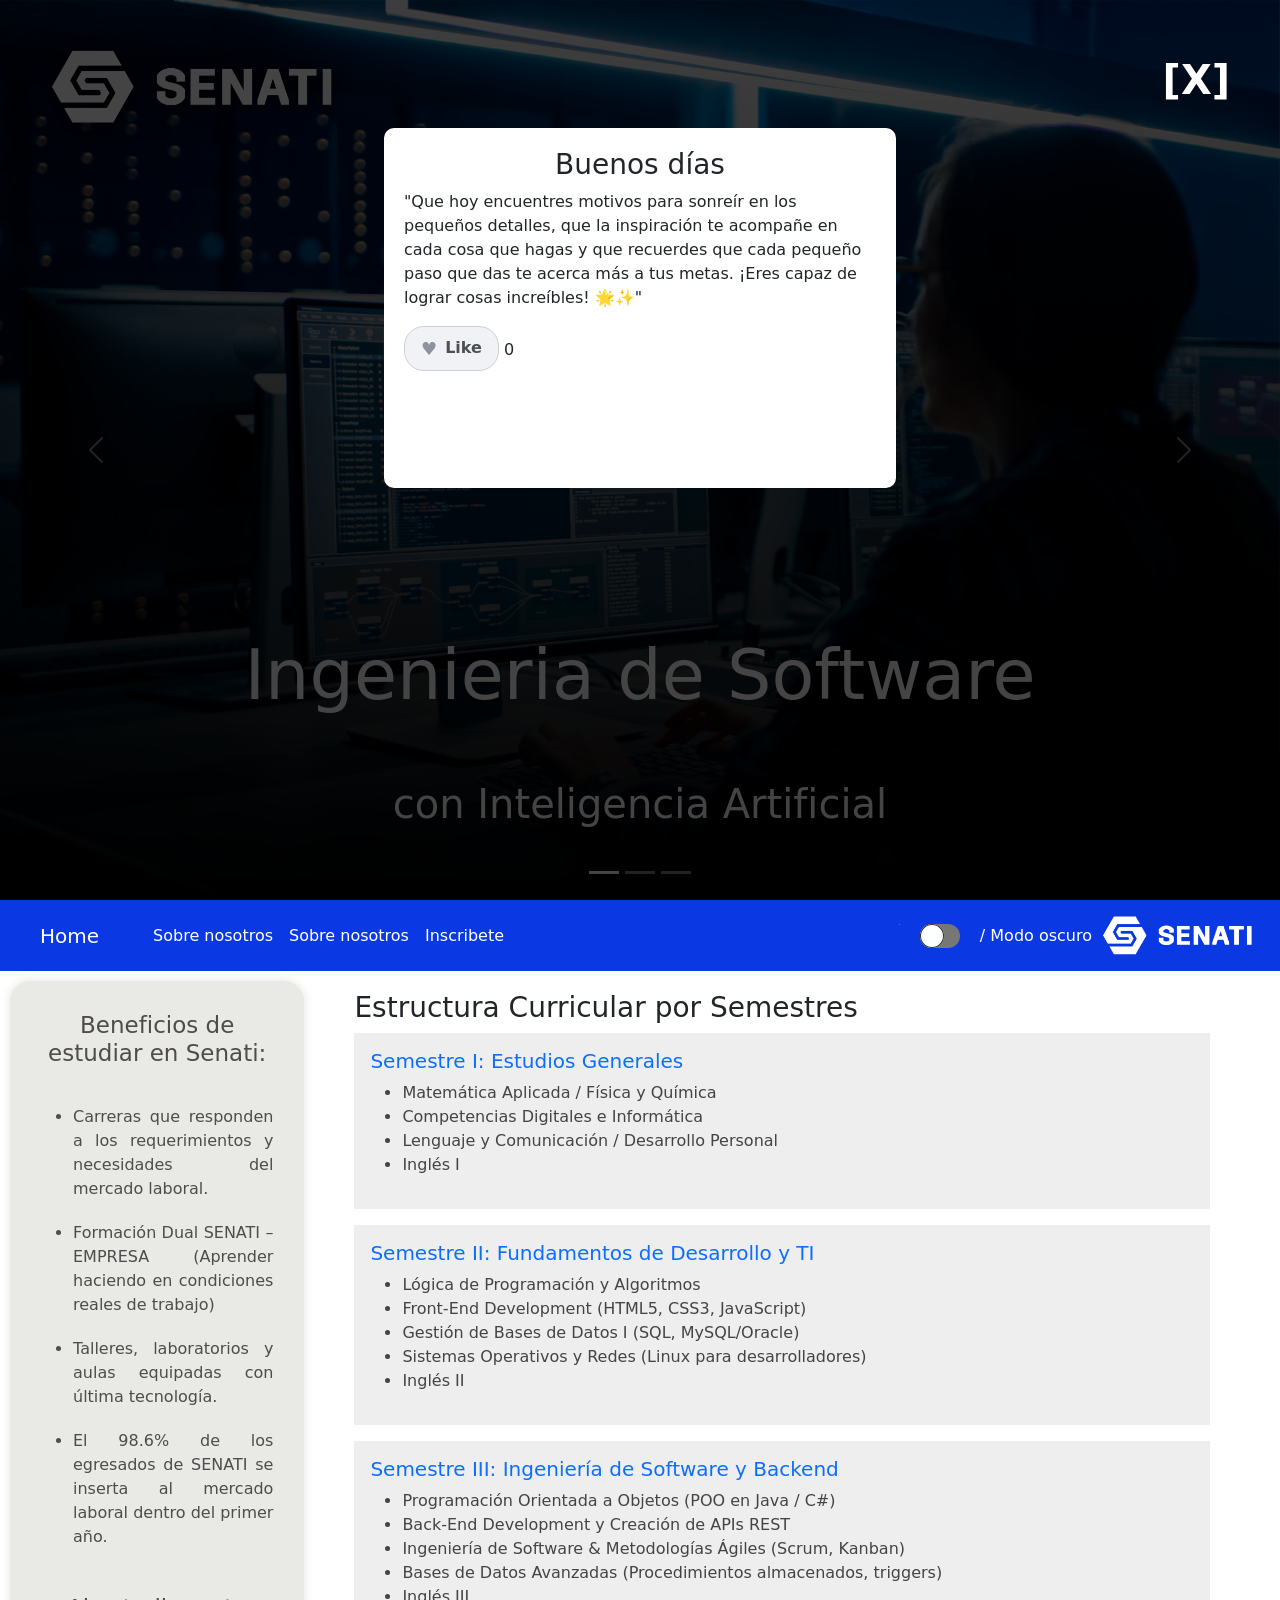
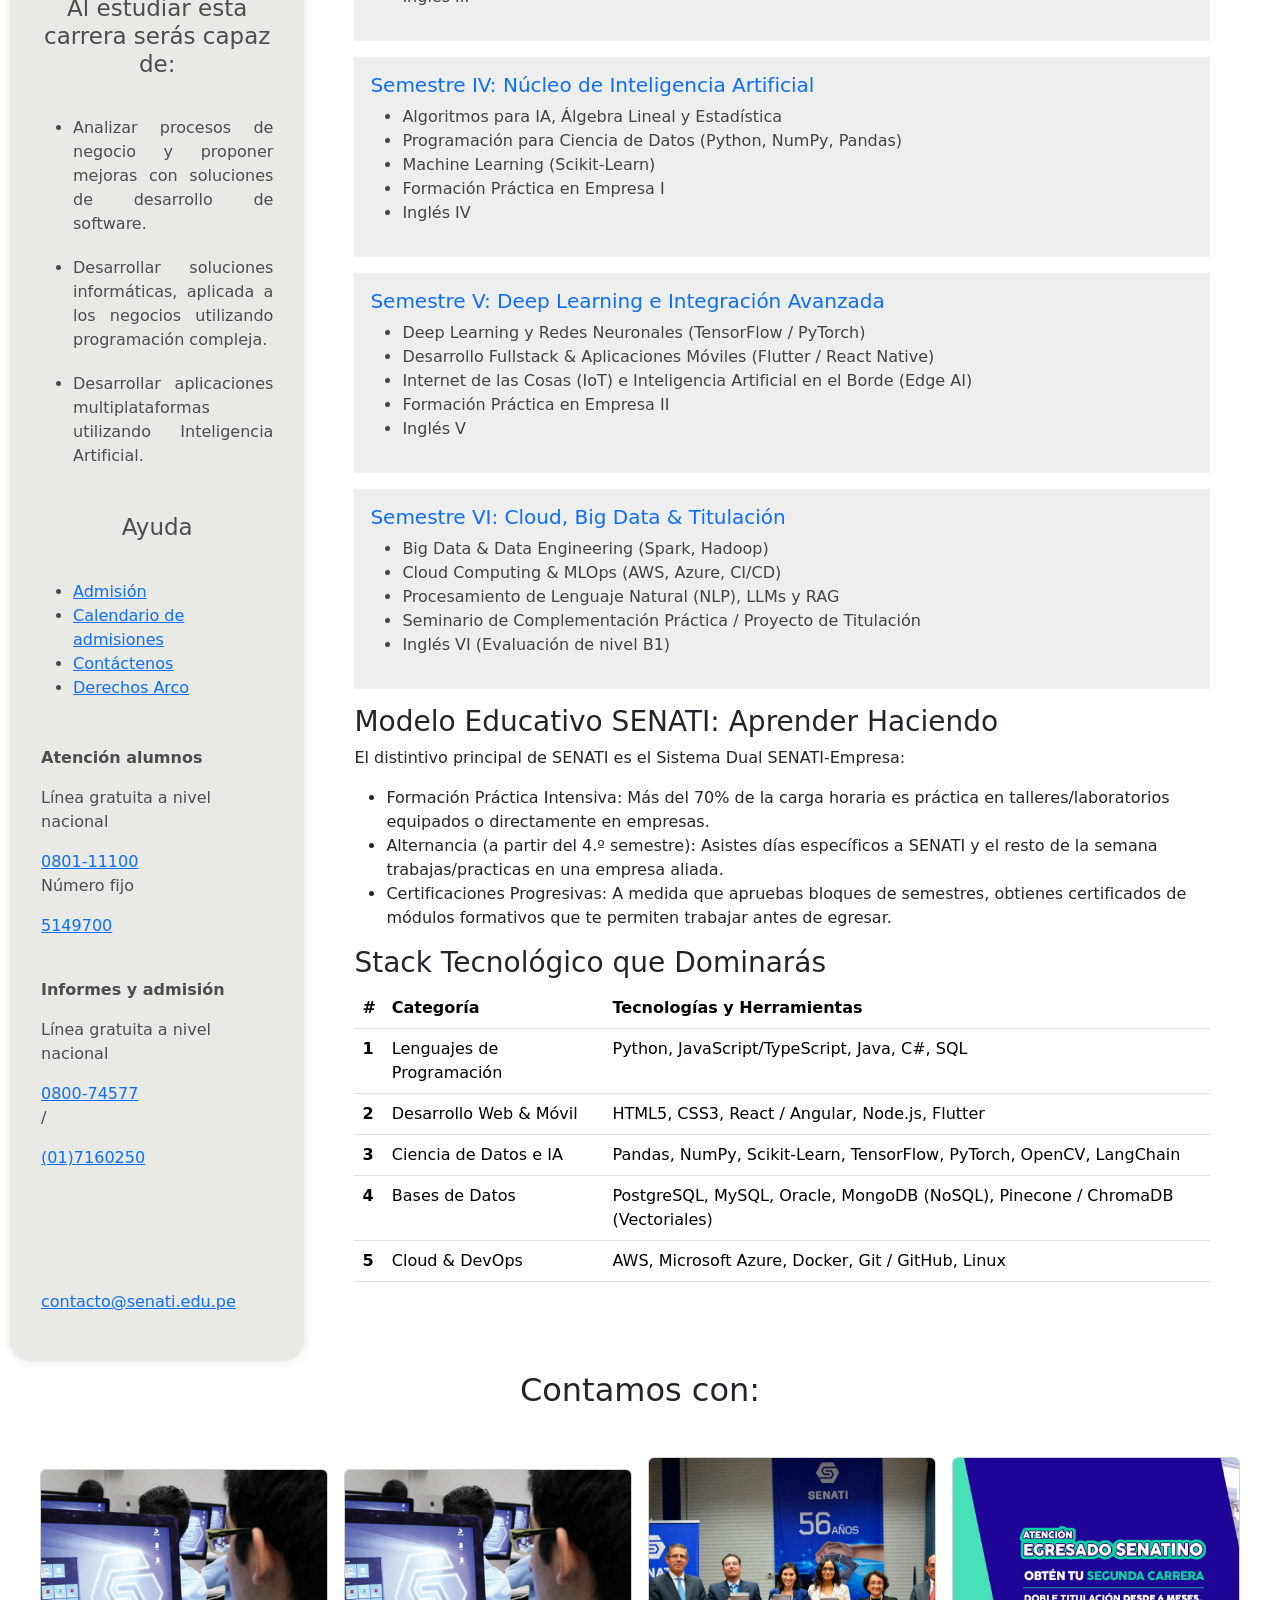
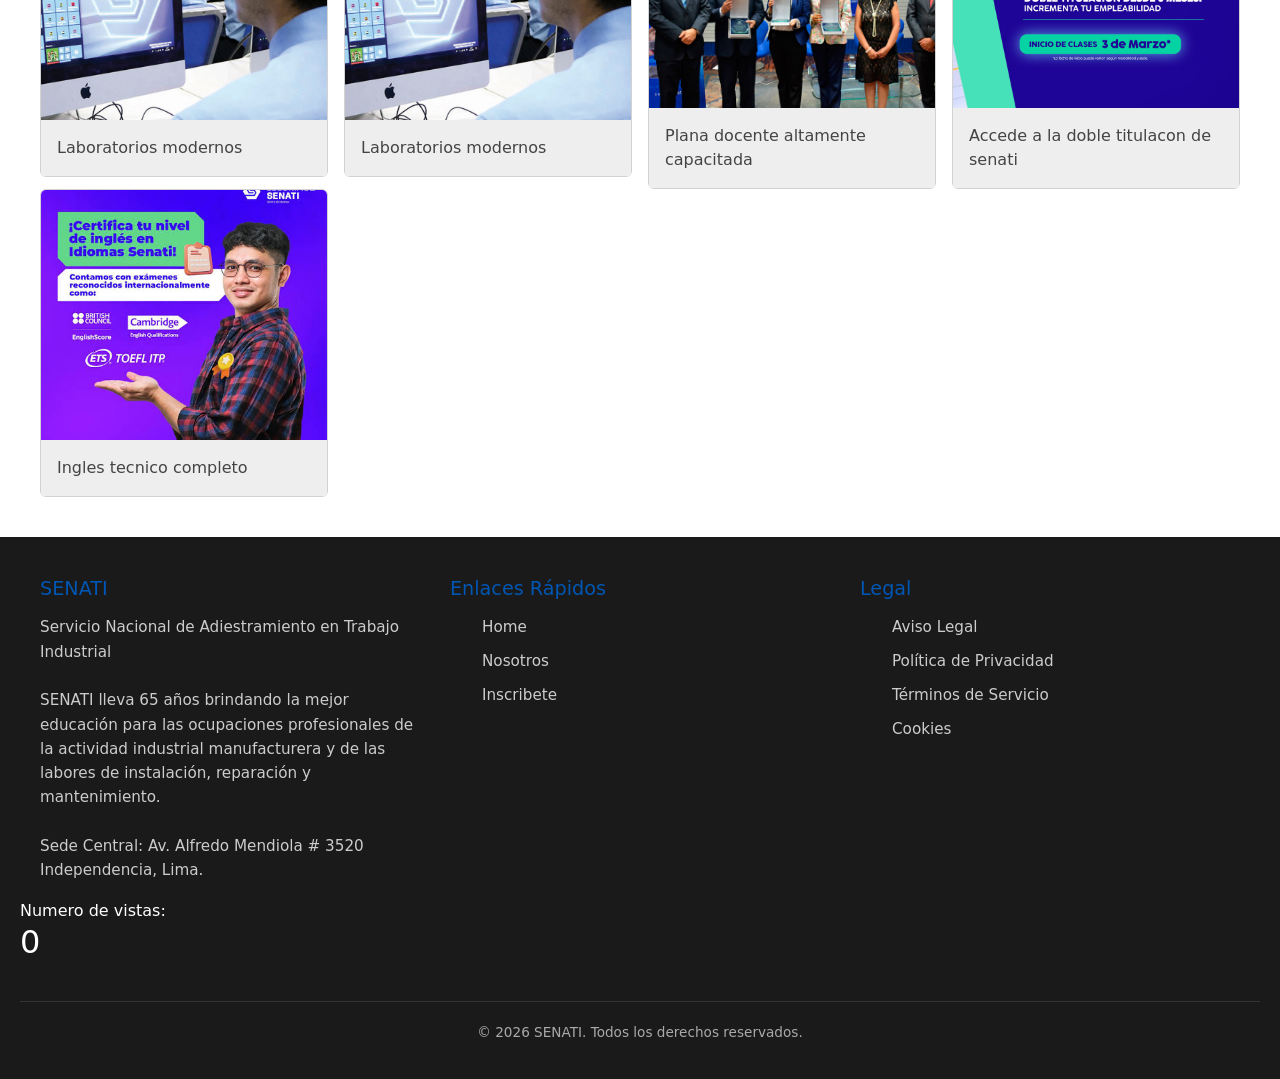
<file: index.html>
<!DOCTYPE html>
<html lang="es">

<head>
    <meta charset="UTF-8">
    <meta name="viewport" content="width=device-width, initial-scale=1.0">

    <link rel="stylesheet" href="css/style.css">

    <!-- LINK DE bootstrap -->
    <link href="https://cdn.jsdelivr.net/npm/bootstrap@5.3.8/dist/css/bootstrap.min.css" rel="stylesheet"
        integrity="sha384-sRIl4kxILFvY47J16cr9ZwB07vP4J8+LH7qKQnuqkuIAvNWLzeN8tE5YBujZqJLB" crossorigin="anonymous">
    <link rel="shortcut icon" href="img/icon.ico" type="image/vnd.microsoft.icon">
    <link rel="preconnect" href="https://fonts.googleapis.com">
    <link rel="preconnect" href="https://fonts.gstatic.com" crossorigin>
    <link href="https://fonts.googleapis.com/css2?family=Roboto+Slab:wght@100..900&display=swap" rel="stylesheet">
    <title>Senati - ing Software</title>
</head>

<body>
    <div class="myDialogDiv">
        <div class="bonito">
            <button id="botonChipi">[X]</button>
            <h3 id="titular"></h3>
            <p>"Que hoy encuentres motivos para sonreír en los pequeños detalles, que la inspiración te acompañe en cada
                cosa que hagas y que recuerdes que cada pequeño paso que das te acerca más a tus metas. ¡Eres capaz de
                lograr cosas increíbles! 🌟✨"</p>
            <button class="btn-like">
                <span class="corazon">♥</span>
                <span class="texto">Like</span>
            </button>
                <span id="contador_dialog_like">0</span>

        </div>
    </div>
    <header class="header" id="head11">
        <div id="carouselExampleCaptions" class="carousel slide">
            <div class="carousel-indicators">
                <button type="button" data-bs-target="#carouselExampleCaptions" data-bs-slide-to="0" class="active"
                    aria-current="true" aria-label="Slide 1"></button>
                <button type="button" data-bs-target="#carouselExampleCaptions" data-bs-slide-to="1"
                    aria-label="Slide 2"></button>
                <button type="button" data-bs-target="#carouselExampleCaptions" data-bs-slide-to="2"
                    aria-label="Slide 3"></button>
            </div>
            <div class="carousel-inner">
                <picture>
                    <source class="logo-header" srcset="/img/LOGO_cel.png" media="(max-width:750px)"
                        style="width: 18%; position: absolute; left: 0; top: 0; z-index: 10;">
                    <img class="logo-header" src="/img/SENATI_logo_blanco.png" alt="logo senati"
                        style="width: 22%; position: absolute; left: 0; top: 0; z-index: 10;">
                </picture>
                <div class="carousel-item active">
                    <img src="/img/chica_pc_1800x1190.png" class="d-block w-100 img-csrousel-header" alt="chica pc">
                    <div class="carousel-caption">
                        <h5>Ingenieria de Software</h5>
                        <br>
                        <p>con Inteligencia Artificial</p>
                    </div>
                </div>
                <div class="carousel-item">
                    <img src="/img/chicos_pc1800x1190.jpg" class="d-block w-100 img-csrousel-header" alt="chicos pc">
                    <div class="carousel-caption">
                        <h5>Termina tu carrera en 3 años.</h5>
                        <br>
                        <p>6 semestres(3 años) - Profesional Técnico</p>
                    </div>
                </div>
                <div class="carousel-item">
                    <img src="/img/tony_senati_1800x1190.jpg" class="d-block w-100 img-csrousel-header" alt="tony pc">
                    <div class="carousel-caption">
                        <h5>Aprendizaje dual</h5>
                        <br>
                        <p>Posibilidad de aprender en una empresa y el instituto.</p>
                    </div>
                </div>
            </div>
            <button class="carousel-control-prev" type="button" data-bs-target="#carouselExampleCaptions"
                data-bs-slide="prev">
                <span class="carousel-control-prev-icon" aria-hidden="true"></span>
                <span class="visually-hidden">Previous</span>
            </button>
            <button class="carousel-control-next" type="button" data-bs-target="#carouselExampleCaptions"
                data-bs-slide="next">
                <span class="carousel-control-next-icon" aria-hidden="true"></span>
                <span class="visually-hidden">Next</span>
            </button>
        </div>
    </header>
    <nav class="navbar navbar-expand-lg">
        <div class="container-fluid">

            <a class="navbar-brand" href="#head11">Home</a>
            <button class="navbar-toggler" type="button" data-bs-toggle="collapse" data-bs-target="#navbarText"
                aria-controls="navbarText" aria-expanded="false" aria-label="Toggle navigation"
                style="border-color:  white;">
                <svg xmlns="http://w3.org" width="25" height="25" viewBox="0 0 16 16"
                    style="display: block !important; fill: #ffffff !important; background-color: transparent !important;">
                    <path fill-rule="evenodd"
                        d="M2.5 12a.5.5 0 0 1 .5-.5h10a.5.5 0 0 1 0 1H3a.5.5 0 0 1-.5-.5m0-4a.5.5 0 0 1 .5-.5h10a.5.5 0 0 1 0 1H3a.5.5 0 0 1-.5-.5m0-4a.5.5 0 0 1 .5-.5h10a.5.5 0 0 1 0 1H3a.5.5 0 0 1-.5-.5" />
                </svg>
            </button>
            <div class="collapse navbar-collapse" id="navbarText">
                <ul class="navbar-nav me-auto mb-2 mb-lg-0">
                    <li class="nav-item">
                        <a class="nav-link" href="#m11">Sobre nosotros</a>
                    </li>
                    <li class="nav-item">
                        <a class="nav-link" href="#m11">Sobre nosotros</a>
                    </li>
                    <li class="nav-item">
                        <a class="nav-link" href="./form.html">Inscribete</a>
                    </li>
                </ul>

                <div class="switch-button" style="display: flex;flex-direction: row;padding: 10px;gap: 20px;">
                    <input type="checkbox" name="switch-button" id="switch-label" aria-label="Interruptor"
                        class="switch-button__checkbox" style="position: relative;z-index: 1;">
                    <label for="switch-label" class="switch-button__label"></label>
                    <span style="color: #fff; text-align: center;">/ Modo oscuro</span>
                </div>
                <span class="navbar-text d-none d-md-block">

                    <a class="navbar-brand logo-head" href="#head11">
                        <img src="/img/SENATI_logo_blanco.png" alt="Bootstrap" width="150">
                    </a>
                </span>
            </div>
        </div>
    </nav>
    <main class="main">
        <aside class="aside">
            <h3 class="titulo-aside">Beneficios de estudiar en Senati:</h3>
            <ul class="list-aside">
                <li class="item-aside">Carreras que responden a los requerimientos y necesidades del mercado laboral.
                </li>
                <li class="item-aside">Formación Dual SENATI – EMPRESA (Aprender haciendo en condiciones reales de
                    trabajo)</li>
                <li class="item-aside">Talleres, laboratorios y aulas equipadas con última tecnología.</li>
                <li class="item-aside">El 98.6% de los egresados de SENATI se inserta al mercado laboral dentro del
                    primer año.</li>
            </ul>
            <h3 class="titulo-aside">Al estudiar esta carrera serás capaz de:</h3>
            <ul class="list-aside">
                <li class="item-aside">Analizar procesos de negocio y proponer mejoras con soluciones de desarrollo de
                    software.</li>
                <li class="item-aside">Desarrollar soluciones informáticas, aplicada a los negocios utilizando
                    programación compleja.</li>
                <li class="item-aside">Desarrollar aplicaciones multiplataformas utilizando Inteligencia Artificial.
                </li>
            </ul>
            <h3>Ayuda</h3>
            <ul>
                <li><a href="/admision">Admisión</a></li>
                <li><a data-target="#calendarioModal" data-toggle="modal" href="javascript:void(0);">Calendario de
                        admisiones</a></li>
                <li><a href="/contacto">Contáctenos</a></li>
                <li><a href="https://arco.senati.edu.pe/Home/SolicitudesARCO" target="_blank">Derechos Arco</a></li>
            </ul>
            <div>
                <p><strong>Atención alumnos</strong></p>
                <p>Línea gratuita a nivel nacional</p>
                <a href="tel:0801-11100">0801-11100</a>
                <p>Número fijo</p>
                <a href="tel:2089999">5149700</a>
                <p>&nbsp;</p>
                <div>
                    <p><strong>Informes y admisión</strong></p>
                    <p>Línea gratuita a nivel nacional</p>
                    <a href="tel:0800-74577">0800-74577</a>
                    <p>/</p>
                    <a href="tel:(01)7160250">(01)7160250</a>
                    <p>&nbsp;</p>
                    <p>&nbsp;</p>
                    <p>&nbsp;</p>
                    <p><a href="mailto:contacto@senati.edu.pe">contacto@senati.edu.pe</a></p>
                </div>
            </div>
        </aside>
        <div class="box">
            <div class="box-malla">
                <h3>Estructura Curricular por Semestres</h3>
                <div class="card mb-3 border-0 bg-light">
                    <div class="card-body">
                        <h5 class="card-title text-primary font-weight-bold">Semestre I: Estudios Generales</h5>
                        <ul>
                            <li>Matemática Aplicada / Física y Química</li>
                            <li>Competencias Digitales e Informática</li>
                            <li>Lenguaje y Comunicación / Desarrollo Personal</li>
                            <li>Inglés I</li>
                        </ul>
                    </div>
                </div>
                <div class="card mb-3 border-0 bg-light">
                    <div class="card-body">
                        <h5 class="card-title text-primary font-weight-bold">Semestre II: Fundamentos de Desarrollo y TI
                        </h5>
                        <ul>
                            <li>Lógica de Programación y Algoritmos</li>
                            <li>Front-End Development (HTML5, CSS3, JavaScript)</li>
                            <li>Gestión de Bases de Datos I (SQL, MySQL/Oracle)</li>
                            <li>Sistemas Operativos y Redes (Linux para desarrolladores)</li>
                            <li>Inglés II</li>
                        </ul>
                    </div>
                </div>
                <div class="card mb-3 border-0 bg-light">
                    <div class="card-body">
                        <h5 class="card-title text-primary font-weight-bold">Semestre III: Ingeniería de Software y
                            Backend</h5>
                        <ul>
                            <li>Programación Orientada a Objetos (POO en Java / C#)</li>
                            <li>Back-End Development y Creación de APIs REST</li>
                            <li>Ingeniería de Software & Metodologías Ágiles (Scrum, Kanban)</li>
                            <li>Bases de Datos Avanzadas (Procedimientos almacenados, triggers)</li>
                            <li>Inglés III</li>
                        </ul>
                    </div>
                </div>
                <div class="card mb-3 border-0 bg-light">
                    <div class="card-body">
                        <h5 class="card-title text-primary font-weight-bold">Semestre IV: Núcleo de Inteligencia
                            Artificial</h5>
                        <ul>
                            <li>Algoritmos para IA, Álgebra Lineal y Estadística</li>
                            <li>Programación para Ciencia de Datos (Python, NumPy, Pandas)</li>
                            <li>Machine Learning (Scikit-Learn)</li>
                            <li>Formación Práctica en Empresa I</li>
                            <li>Inglés IV</li>
                        </ul>
                    </div>
                </div>
                <div class="card mb-3 border-0 bg-light">
                    <div class="card-body">
                        <h5 class="card-title text-primary font-weight-bold">Semestre V: Deep Learning e Integración
                            Avanzada</h5>
                        <ul>
                            <li>Deep Learning y Redes Neuronales (TensorFlow / PyTorch)</li>
                            <li>Desarrollo Fullstack & Aplicaciones Móviles (Flutter / React Native)</li>
                            <li>Internet de las Cosas (IoT) e Inteligencia Artificial en el Borde (Edge AI)</li>
                            <li>Formación Práctica en Empresa II</li>
                            <li>Inglés V</li>
                        </ul>
                    </div>
                </div>
                <div class="card mb-3 border-0 bg-light">
                    <div class="card-body">
                        <h5 class="card-title text-primary font-weight-bold">Semestre VI: Cloud, Big Data & Titulación
                        </h5>
                        <ul>
                            <li>Big Data & Data Engineering (Spark, Hadoop)</li>
                            <li>Cloud Computing & MLOps (AWS, Azure, CI/CD)</li>
                            <li>Procesamiento de Lenguaje Natural (NLP), LLMs y RAG</li>
                            <li>Seminario de Complementación Práctica / Proyecto de Titulación</li>
                            <li id="m11">Inglés VI (Evaluación de nivel B1)</li>
                        </ul>
                    </div>
                </div>
            </div>
            <div class="modeloedu-box">
                <h3>Modelo Educativo SENATI: Aprender Haciendo</h3>
                <p>El distintivo principal de SENATI es el Sistema Dual SENATI-Empresa:</p>
                <ul>
                    <li>Formación Práctica Intensiva: Más del 70% de la carga horaria es práctica en
                        talleres/laboratorios equipados o directamente en empresas.</li>
                    <li>Alternancia (a partir del 4.º semestre): Asistes días específicos a SENATI y el resto de la
                        semana trabajas/practicas en una empresa aliada.</li>
                    <li>Certificaciones Progresivas: A medida que apruebas bloques de semestres, obtienes certificados
                        de módulos formativos que te permiten trabajar antes de egresar.</li>
                </ul>
            </div>
            <div class="box-tablita">
                <h3>Stack Tecnológico que Dominarás</h3>
                <table class="table">
                    <thead>
                        <tr>
                            <th scope="col">#</th>
                            <th scope="col">Categoría</th>
                            <th scope="col">Tecnologías y Herramientas</th>
                        </tr>
                    </thead>
                    <tbody>
                        <tr>
                            <th scope="row">1</th>
                            <td>Lenguajes de Programación</td>
                            <td>Python, JavaScript/TypeScript, Java, C#, SQL</td>
                        </tr>
                        <tr>
                            <th scope="row">2</th>
                            <td>Desarrollo Web & Móvil</td>
                            <td>HTML5, CSS3, React / Angular, Node.js, Flutter</td>
                        </tr>
                        <tr>
                            <th scope="row">3</th>
                            <td>Ciencia de Datos e IA</td>
                            <td>Pandas, NumPy, Scikit-Learn, TensorFlow, PyTorch, OpenCV, LangChain</td>
                        </tr>
                        <tr>
                            <th scope="row">4</th>
                            <td>Bases de Datos</td>
                            <td>PostgreSQL, MySQL, Oracle, MongoDB (NoSQL), Pinecone / ChromaDB (Vectoriales)</td>
                        </tr>
                        <tr>
                            <th scope="row">5</th>
                            <td>Cloud & DevOps</td>
                            <td>AWS, Microsoft Azure, Docker, Git / GitHub, Linux</td>
                        </tr>
                    </tbody>
                </table>
            </div>
        </div>
    </main>
    <h2 class="titulo-aside" style="text-align: center;"> Contamos con:</h2>
    <div class="box-cards">
        <div class="card cards_img" style="width: 18rem;">
            <img src="img/laboratorio.jpg" class="card-img-top" alt="...">
            <div class="card-body">
                <p class="card-text">Laboratorios modernos</p>
            </div>
        </div>
        <div class="card cards_img" style="width: 18rem;">
            <img src="img/laboratorio.jpg" class="card-img-top" alt="...">
            <div class="card-body">
                <p class="card-text">Laboratorios modernos</p>
            </div>
        </div>
        <div class="card cards_img" style="width: 18rem;">
            <img src="/img/planadocente.jpg" class="card-img-top" alt="...">
            <div class="card-body">
                <p class="card-text">Plana docente altamente capacitada</p>
            </div>
        </div>
        <div class="card cards_img" style="width: 18rem;">
            <img src="/img/dobletitulacion.jpg" class="card-img-top d-titu-img-top" alt="...">
            <div class="card-body">
                <p class="card-text">Accede a la doble titulacon de senati</p>
            </div>
        </div>
        <div class="card cards_img" style="width: 18rem;">
            <img src="/img/ingles.jpg" class="card-img-top" alt="...">
            <div class="card-body">
                <p class="card-text">Ingles tecnico completo</p>
            </div>
        </div>
    </div>
    <footer class="footer">
        <div class="footer-container">
            <div class="footer-column">
                <h3>SENATI</h3>
                <p>Servicio Nacional de Adiestramiento en Trabajo Industrial<br><br>
                    SENATI lleva 65 años brindando la mejor educación para las ocupaciones profesionales de la actividad
                    industrial manufacturera y de las labores de instalación, reparación y mantenimiento.
                    <br><br>
                    Sede Central: Av. Alfredo Mendiola # 3520 Independencia, Lima.
                </p>
            </div>
            <div class="footer-column">
                <h3>Enlaces Rápidos</h3>
                <ul>
                    <li><a href="./index.html">Home</a></li>
                    <li><a href="#">Nosotros</a></li>
                    <li><a href="./form.html">Inscribete</a></li>
                </ul>
            </div>
            <div class="footer-column">
                <h3>Legal</h3>
                <ul>
                    <li><a href="#">Aviso Legal</a></li>
                    <li><a href="#">Política de Privacidad</a></li>
                    <li><a href="#">Términos de Servicio</a></li>
                    <li><a href="#">Cookies</a></li>
                </ul>
            </div>

        </div>
        <div>
            <span>Numero de vistas:</span>
            <h2 id="count">0</h2>
        </div>
        <div class="footer-bottom">
            <p>&copy; 2026 SENATI. Todos los derechos reservados.</p>
        </div>
    </footer>
    <script src="https://cdn.jsdelivr.net/npm/bootstrap@5.3.8/dist/js/bootstrap.bundle.min.js"
        integrity="sha384-FKyoEForCGlyvwx9Hj09JcYn3nv7wiPVlz7YYwJrWVcXK/BmnVDxM+D2scQbITxI" crossorigin="anonymous">
        </script>
    <script src="js/script.js"></script>
    <script src="js/contador.js"></script>
    <script src="./js/zoom_img.js"></script>
    <script src="./js/dialog_init.js"></script>
</body>

</html>
</file>
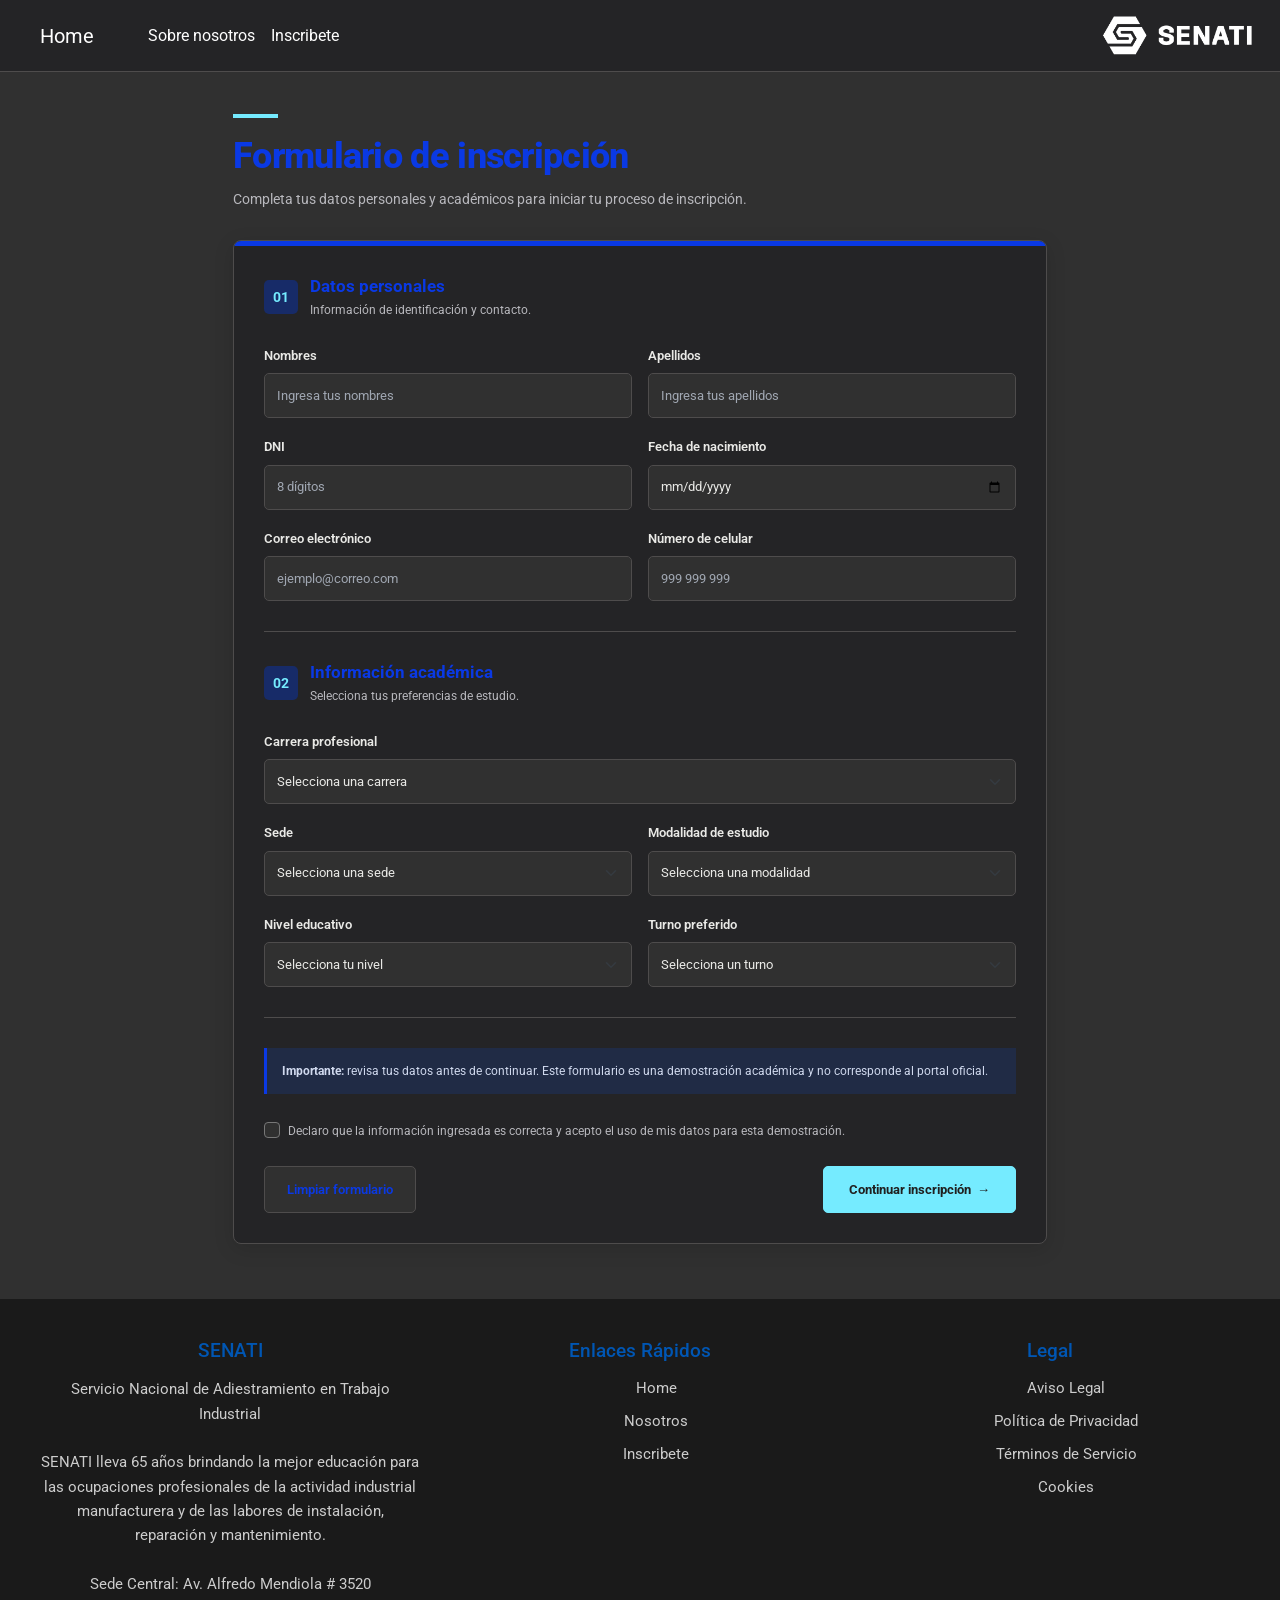
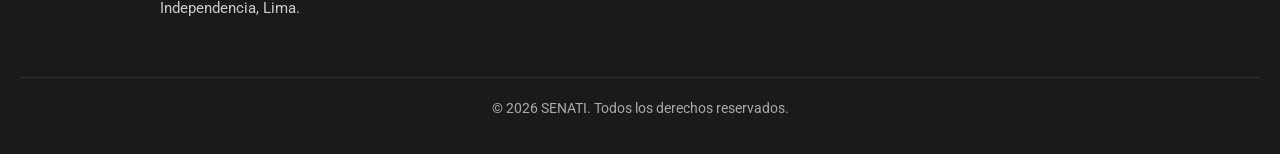
<file: form.html>
<!DOCTYPE html>
<html lang="en">

<head>
    <meta charset="UTF-8">
    <meta name="viewport" content="width=device-width, initial-scale=1.0">
    <link href="https://cdn.jsdelivr.net/npm/bootstrap@5.3.8/dist/css/bootstrap.min.css" rel="stylesheet"
        integrity="sha384-sRIl4kxILFvY47J16cr9ZwB07vP4J8+LH7qKQnuqkuIAvNWLzeN8tE5YBujZqJLB" crossorigin="anonymous">
    <link rel="shortcut icon" href="img/icon.ico" type="image/vnd.microsoft.icon">
    <link rel="stylesheet" href="./css/style.css">
    <title>Formulario inscripcion</title>
</head>

<body>

    <!DOCTYPE html>
    <html lang="es">

    <head>
        <meta charset="UTF-8">
        <meta name="viewport" content="width=device-width, initial-scale=1.0">

        <title>Inscripción Académica | SENATI</title>

        <!-- Bootstrap 5 -->
        <link href="https://cdn.jsdelivr.net/npm/bootstrap@5.3.3/dist/css/bootstrap.min.css" rel="stylesheet">

        <!-- Fuente -->
        <link href="https://fonts.googleapis.com/css2?family=Roboto:wght@400;500;600;700;800&display=swap"
            rel="stylesheet">

        <link rel="stylesheet" href="./css/formstyle.css">
    </head>

    <body>
        <nav class="navbar navbar-expand-lg">
            <div class="container-fluid">

                <a class="navbar-brand" href="./index.html">Home</a>
                <button class="navbar-toggler" type="button" data-bs-toggle="collapse" data-bs-target="#navbarText"
                    aria-controls="navbarText" aria-expanded="false" aria-label="Toggle navigation"
                    style="border-color:  white;">
                    <svg xmlns="http://w3.org" width="25" height="25" viewBox="0 0 16 16"
                        style="display: block !important; fill: #ffffff !important; background-color: transparent !important;">
                        <path fill-rule="evenodd"
                            d="M2.5 12a.5.5 0 0 1 .5-.5h10a.5.5 0 0 1 0 1H3a.5.5 0 0 1-.5-.5m0-4a.5.5 0 0 1 .5-.5h10a.5.5 0 0 1 0 1H3a.5.5 0 0 1-.5-.5m0-4a.5.5 0 0 1 .5-.5h10a.5.5 0 0 1 0 1H3a.5.5 0 0 1-.5-.5" />
                    </svg>
                </button>
                <div class="collapse navbar-collapse" id="navbarText">
                    <ul class="navbar-nav me-auto mb-2 mb-lg-0">
                        <li class="nav-item">
                            <a class="nav-link" href="#m11">Sobre nosotros</a>
                        </li>
                        <li class="nav-item">
                            <a class="nav-link" href="./form.html">Inscribete</a>
                        </li>
                    </ul>
                    <span class="navbar-text d-none d-md-block">

                        <a class="navbar-brand logo-head" href="#head11">
                            <img src="/img/SENATI_logo_blanco.png" alt="Bootstrap" width="150">
                        </a>
                    </span>
                </div>
            </div>
        </nav>

        <main class="contenedor">

            <header class="encabezado">
                <div class="linea-roja"></div>

                <h1>Formulario de inscripción</h1>

                <p>
                    Completa tus datos personales y académicos para iniciar
                    tu proceso de inscripción.
                </p>
            </header>

            <div class="tarjeta">

                <div class="tarjeta-superior"></div>

                <form id="formulario" class="needs-validation" novalidate>

                    <div class="contenido-formulario">

                        <section>

                            <div class="seccion">
                                <div class="numero">01</div>

                                <div>
                                    <h2>Datos personales</h2>
                                    <p>Información de identificación y contacto.</p>
                                </div>
                            </div>

                            <div class="row g-3">

                                <div class="col-md-6">
                                    <label for="nombres" class="form-label">
                                        Nombres
                                    </label>

                                    <input type="text" class="form-control" id="nombres" name="nombres"
                                        placeholder="Ingresa tus nombres" required>

                                    <div class="invalid-feedback">
                                        Ingresa tus nombres.
                                    </div>
                                </div>

                                <div class="col-md-6">
                                    <label for="apellidos" class="form-label">
                                        Apellidos
                                    </label>

                                    <input type="text" class="form-control" id="apellidos" name="apellidos"
                                        placeholder="Ingresa tus apellidos" required>

                                    <div class="invalid-feedback">
                                        Ingresa tus apellidos.
                                    </div>
                                </div>

                                <div class="col-md-6">
                                    <label for="dni" class="form-label">
                                        DNI
                                    </label>

                                    <input type="text" class="form-control" id="dni" name="dni" placeholder="8 dígitos"
                                        maxlength="8" pattern="[0-9]{8}" inputmode="numeric" required>

                                    <div class="invalid-feedback">
                                        Ingresa un DNI válido de 8 dígitos.
                                    </div>
                                </div>

                                <div class="col-md-6">
                                    <label for="fecha" class="form-label">
                                        Fecha de nacimiento
                                    </label>

                                    <input type="date" class="form-control" id="fecha" name="fecha" required>

                                    <div class="invalid-feedback">
                                        Selecciona tu fecha de nacimiento.
                                    </div>
                                </div>

                                <div class="col-md-6">
                                    <label for="correo" class="form-label">
                                        Correo electrónico
                                    </label>

                                    <input type="email" class="form-control" id="correo" name="correo"
                                        placeholder="ejemplo@correo.com" required>

                                    <div class="invalid-feedback">
                                        Ingresa un correo válido.
                                    </div>
                                </div>

                                <div class="col-md-6">
                                    <label for="celular" class="form-label">
                                        Número de celular
                                    </label>

                                    <input type="tel" class="form-control" id="celular" name="celular"
                                        placeholder="999 999 999" maxlength="9" pattern="[0-9]{9}" inputmode="numeric"
                                        required>

                                    <div class="invalid-feedback">
                                        Ingresa un celular de 9 dígitos.
                                    </div>
                                </div>

                            </div>

                        </section>

                        <hr class="separador">

                        <section>

                            <div class="seccion">
                                <div class="numero">02</div>

                                <div>
                                    <h2>Información académica</h2>
                                    <p>Selecciona tus preferencias de estudio.</p>
                                </div>
                            </div>

                            <div class="row g-3">

                                <div class="col-12">
                                    <label for="carrera" class="form-label">
                                        Carrera profesional
                                    </label>

                                    <select class="form-select" id="carrera" name="carrera" required>
                                        <option value="" selected disabled>
                                            Selecciona una carrera
                                        </option>

                                        <option>
                                            Ingeniería de Software con Inteligencia Artificial
                                        </option>

                                        <option>
                                            Desarrollo de Software
                                        </option>

                                        <option>
                                            Administración Industrial
                                        </option>

                                        <option>
                                            Diseño y Desarrollo Web
                                        </option>

                                        <option>
                                            Otra carrera
                                        </option>
                                    </select>

                                    <div class="invalid-feedback">
                                        Selecciona una carrera.
                                    </div>
                                </div>

                                <div class="col-md-6">
                                    <label for="sede" class="form-label">
                                        Sede
                                    </label>

                                    <select class="form-select" id="sede" name="sede" required>
                                        <option value="" selected disabled>
                                            Selecciona una sede
                                        </option>

                                        <option>Cusco</option>
                                        <option>Lima</option>
                                        <option>Arequipa</option>
                                        <option>Trujillo</option>
                                        <option>Otra sede</option>
                                    </select>

                                    <div class="invalid-feedback">
                                        Selecciona una sede.
                                    </div>
                                </div>

                                <div class="col-md-6">
                                    <label for="modalidad" class="form-label">
                                        Modalidad de estudio
                                    </label>

                                    <select class="form-select" id="modalidad" name="modalidad" required>
                                        <option value="" selected disabled>
                                            Selecciona una modalidad
                                        </option>

                                        <option>Presencial</option>
                                        <option>Virtual</option>
                                        <option>Semipresencial</option>
                                    </select>

                                    <div class="invalid-feedback">
                                        Selecciona una modalidad.
                                    </div>
                                </div>

                                <div class="col-md-6">
                                    <label for="nivel" class="form-label">
                                        Nivel educativo
                                    </label>

                                    <select class="form-select" id="nivel" name="nivel" required>
                                        <option value="" selected disabled>
                                            Selecciona tu nivel
                                        </option>

                                        <option>Secundaria completa</option>
                                        <option>Secundaria en curso</option>
                                        <option>Estudios superiores</option>
                                    </select>

                                    <div class="invalid-feedback">
                                        Selecciona tu nivel educativo.
                                    </div>
                                </div>

                                <div class="col-md-6">
                                    <label for="turno" class="form-label">
                                        Turno preferido
                                    </label>

                                    <select class="form-select" id="turno" name="turno" required>
                                        <option value="" selected disabled>
                                            Selecciona un turno
                                        </option>

                                        <option>Mañana</option>
                                        <option>Tarde</option>
                                        <option>Noche</option>
                                    </select>

                                    <div class="invalid-feedback">
                                        Selecciona un turno.
                                    </div>
                                </div>

                            </div>

                        </section>

                        <hr class="separador">

                        <div class="aviso">
                            <strong>Importante:</strong> revisa tus datos antes
                            de continuar. Este formulario es una demostración
                            académica y no corresponde al portal oficial.
                        </div>

                        <div class="form-check mb-4">
                            <input class="form-check-input" type="checkbox" id="acepto" required>

                            <label class="form-check-label" for="acepto">
                                Declaro que la información ingresada es correcta
                                y acepto el uso de mis datos para esta demostración.
                            </label>

                            <div class="invalid-feedback">
                                Debes marcar esta casilla para continuar.
                            </div>
                        </div>

                        <div class="acciones d-flex justify-content-between gap-3">

                            <button type="reset" class="btn btn-secundario">
                                Limpiar formulario
                            </button>

                            <button type="submit" class="btn btn-principal">
                                Continuar inscripción&nbsp; →
                            </button>

                        </div>

                    </div>

                </form>
            </div>

        </main>

        <footer class="footer">
            <div class="footer-container">
                <div class="footer-column">
                    <h3>SENATI</h3>
                    <p>Servicio Nacional de Adiestramiento en Trabajo Industrial<br><br>
                        SENATI lleva 65 años brindando la mejor educación para las ocupaciones profesionales de la
                        actividad
                        industrial manufacturera y de las labores de instalación, reparación y mantenimiento.
                        <br><br>
                        Sede Central: Av. Alfredo Mendiola # 3520 Independencia, Lima.
                    </p>
                </div>
                <div class="footer-column">
                    <h3>Enlaces Rápidos</h3>
                    <ul>
                        <li><a href="./index.html">Home</a></li>
                        <li><a href="#">Nosotros</a></li>
                        <li><a href="./form.html">Inscribete</a></li>
                    </ul>
                </div>
                <div class="footer-column">
                    <h3>Legal</h3>
                    <ul>
                        <li><a href="#">Aviso Legal</a></li>
                        <li><a href="#">Política de Privacidad</a></li>
                        <li><a href="#">Términos de Servicio</a></li>
                        <li><a href="#">Cookies</a></li>
                    </ul>
                </div>

            </div>
            <div class="footer-bottom">
                <p>&copy; 2026 SENATI. Todos los derechos reservados.</p>
            </div>
        </footer>
        <script src="https://cdn.jsdelivr.net/npm/bootstrap@5.3.8/dist/js/bootstrap.bundle.min.js"
            integrity="sha384-FKyoEForCGlyvwx9Hj09JcYn3nv7wiPVlz7YYwJrWVcXK/BmnVDxM+D2scQbITxI" crossorigin="anonymous">
            </script>
        <script>
            const formulario = document.getElementById('formulario');

            formulario.addEventListener('submit', function (event) {
                event.preventDefault();

                formulario.classList.add('was-validated');

                if (formulario.checkValidity()) {
                    alert('¡Validación correcta! El formulario está listo.');
                }
            });

            formulario.addEventListener('reset', function () {
                formulario.classList.remove('was-validated');
            });

            const fecha = document.getElementById('fecha');

            const hoy = new Date();
            const anio = hoy.getFullYear();
            const mes = String(hoy.getMonth() + 1).padStart(2, '0');
            const dia = String(hoy.getDate()).padStart(2, '0');

            fecha.max = `${anio}-${mes}-${dia}`;
        </script>
    </body>

    </html>
</file>
<file: css/style.css>
/*configuracion inicial*/

:root {
    font-family: "Roboto Slab", serif;
    font-optical-sizing: auto;
    font-style: normal;
    /*variables para los colores XDDDDD*/
    --color-azul: #0A39E4;
    --color-celes: #75EBFF;
    --color-negro: #4e4c4c;
    --color-blanco: #e9e9e6;

    --color-green: #86a0ff;
    --color-red: #777;
    --color-button: #fdffff;
    --color-black: #303030;

    --card-body-b: #eee;
    --card-body-c: #444;
}



* {
    margin: 0;
    padding: 0;
}

.myDialogDiv {
    box-sizing: content-box;
    display: block;
    width: 100%;
    height: 100vh;
    background-color: #000b;
    position: fixed;
    z-index: 11;
    display: initial;
}

.none {
    display: none;
}

.bonito {
    max-width: 40%;
    height: 40%;
    background-color: white;
    border-color: #000;
    border-radius: 10px;
    margin: auto;
    margin-top: 10%;
    padding: 20px;
}

.bonito>h3 {
    text-align: center;
}

#botonChipi{
    background-color: #0000 ;
    border: none;
    color: white;
    font-weight: bolder;
    position: absolute;
    top: 0;
    right: 0;
    margin: 50px;
    font-size: 40px;
}
/*Header con carucel*/

.carousel-inner::after {
    content: "";
    position: absolute;
    top: 0;
    left: 0;
    width: 100%;
    height: 100%;
    background-image: linear-gradient(#00000000, #000000);
    pointer-events: none;
}

.img-csrousel-header {
    height: 100vh;
    object-fit: cover;
    object-position: center;
    background-image: linear-gradient(#00000000 #000);
}

.logo-header {
    margin: 50px;
    filter: drop-shadow(1px 1px 10px #000);
}

.carousel-caption>h5 {
    font-size: 70px;
    position: relative;
    padding: 15px;
    z-index: 1;
    color: #fff;
}

.carousel-caption>p {
    font-size: 40px;
    padding: 10px;
    position: relative;
    z-index: 1;
    color: #fff;
}

/*nav bar*/

.switch-button {
    display: inline-block;
}

/* Oculto visualmente, pero sigue en el teclado y en el lector de pantalla */
.switch-button .switch-button__checkbox {
    position: absolute;
    width: 1px;
    height: 1px;
    overflow: hidden;
    clip: rect(0 0 0 0);
    white-space: nowrap;
}

/* Anillo de foco sobre el botón al navegar con teclado */
.switch-button .switch-button__checkbox:focus-visible+.switch-button__label {
    outline: 2px solid var(--color-black);
    outline-offset: 2px;
}

.switch-button .switch-button__label {
    background-color: var(--color-red);
    width: 2.5rem;
    height: 1.5rem;
    border-radius: 1.5rem;
    display: inline-block;
    position: relative;
}

.switch-button .switch-button__label:before {
    transition: .2s;
    display: block;
    position: absolute;
    width: 1.5rem;
    height: 1.5rem;
    background-color: var(--color-button);
    content: '';
    border-radius: 50%;
    box-shadow: inset 0px 0px 0px 1px var(--color-black);
}

.switch-button .switch-button__checkbox:checked+.switch-button__label {
    background-color: var(--color-green);
}

.switch-button .switch-button__checkbox:checked+.switch-button__label:before {
    transform: translateX(1rem);
}

.navbar {
    background-color: var(--color-azul);
    position: sticky !important;
    top: 0 !important;
    z-index: 3;
}

.navbar-toggler {
    border-color: var(--color-blanco) !;
}

.navbar-toggler-icon {
    color: var(--color-blanco) !important;
}

.navbar-toggler {
    border-color: var(--color-blanco) !important;
    color: var(--color-blanco) !important;
}

.container-fluid {
    display: flex !important;
    gap: 30px;
    padding-left: 40px !important;
    justify-content: center;
    align-items: center;
}

.container-fluid a {
    color: #fff !important;
    transition-property: border;
    transition-duration: 0.3s;
}

.container-fluid a:hover {
    border-top: 1px solid var(--color-blanco);
    transform: scale(1.1);
}

.navbar-brand:first-child:hover {
    border: none !important;
}

.logo-head {
    border: none !important;
    outline: none !important;
}

/*MAIN*/

.main {
    width: 100%;
    display: flex;
    gap: 20px;
}

.aside {
    width: 23%;
    padding: 30px;
    display: flex;
    margin: 10px;
    flex-direction: column;
    gap: 30px;
    border: 1px solid var(--color-blanco);
    background-color: var(--color-blanco);
    border-radius: 20px;
    box-shadow: 0 0 10px 1px var(--color-blanco);
    color: var(--color-negro);
}

.aside>h3 {
    font-size: 23px;
    text-align: center;
}

.list-aside {
    display: flex;
    flex-direction: column;
    gap: 20px;
    text-align: justify;
}

.box {
    width: 70%;
    padding: 20px;
}

.card-body {
    background-color: var(--card-body-b) !important;
    color: var(--card-body-c) !important;
}

/*footer*/

.footer {
    background-color: #1a1a1a;
    color: #ffffff;
    padding: 40px 20px 20px;
}

.footer-container {
    max-width: 1200px;
    margin: 0 auto;
    display: flex;
    flex-wrap: wrap;
    justify-content: space-between;
    gap: 30px;
}

.footer-column {
    flex: 1;
    min-width: 250px;
}

.footer-column h3 {
    font-size: 1.2rem;
    margin-bottom: 15px;
    color: #0056B3;
}

.footer-column p {
    font-size: 0.95rem;
    line-height: 1.6;
    color: #ccc;
}

.footer-column>ul {
    list-style: none;
}

.footer-column ul li {
    margin-bottom: 10px;
}

.footer-column ul li a {
    color: #ccc;
    text-decoration: none;
    font-size: 0.95rem;
    transition: color 0.3s ease;
}

.footer-column ul li a:hover {
    color: #0056B3;
}

.footer-bottom {
    text-align: center;
    margin-top: 40px;
    padding-top: 20px;
    border-top: 1px solid #333;
    font-size: 0.85rem;
    color: #aaa;
}

.box-cards {
    width: 100%;
    display: flex;
    justify-content: space-between;
    align-items: center;
    flex-wrap: wrap;
    padding: 40px;
}

.card-img-top {
    object-fit: cover;
    width: 350px;
    height: 250px;
}

.d-titu-img-top {
    object-position: left;
}

.dialog-overlay {
    position: fixed;
    inset: 0;
    z-index: 99999;

    display: flex;
    justify-content: center;
    align-items: center;

    width: 100%;
    height: 100vh;
    padding: 20px;
    box-sizing: border-box;

    background: rgba(5, 7, 18, 0.90);
    backdrop-filter: blur(12px);
}

.dialog-card {
    position: relative;
    width: 100%;
    max-width: 760px;
    max-height: 90vh;
    overflow-y: auto;

    padding: 35px;
    box-sizing: border-box;

    color: white;
    background: #171820;
    border: 1px solid #0A39E4;
    border-radius: 24px;
    box-shadow: 0 0 40px #0A39E455;
}

.dialog-img {
    display: block;
    width: 100%;
    max-height: 400px;
    object-fit: contain;
    border-radius: 15px;
}

.dialog-close {
    position: absolute;
    top: 12px;
    right: 12px;
    z-index: 2;

    width: 40px;
    height: 40px;

    color: white;
    background: #252735;
    border: none;
    border-radius: 10px;
    font-size: 28px;
    cursor: pointer;
}

.dialog-close:hover {
    background: #0A39E4;
}


.btn-like {
  display: inline-flex;
  align-items: center;
  gap: 8px;
  background-color: #f0f2f5;
  border: 1px solid #ccd0d5;
  border-radius: 20px;
  padding: 8px 16px;
  font-size: 16px;
  font-weight: bold;
  color: #4b4f56;
  cursor: pointer;
  transition: all 0.2s ease-in-out;
}

/* Efecto al pasar el mouse */
.btn-like:hover {
  background-color: #e4e6eb;
}

/* Estilo del corazón */
.btn-like .corazon {
  color: #8c939e;
  font-size: 18px;
  transition: transform 0.2s ease, color 0.2s ease;
}

/* Estado activo o seleccionado (puedes activarlo con una clase .liked desde JavaScript) */
.btn-like.liked {
  background-color: #ffebee;
  border-color: #ff8a80;
  color: #e91e63;
}

.btn-like.liked .corazon {
  color: #e91e63;
  transform: scale(1.2);
}

.btn-like:active {
  transform: scale(0.95);
}

@media screen and (max-width:750px) {
    .carousel-caption>h5 {
        font-size: 30px;
        position: relative;
        padding: 8px;
        z-index: 1;
        display: initial !important;
    }

    .carousel-caption>p {
        font-size: 15px;
        padding: 5px;
        position: relative;
        z-index: 1;
        display: initial !important;
    }

    .container-fluid {
        display: flex !important;
        gap: 10px;
        padding-left: 20px !important;
        justify-content: center;
        align-items: center;
    }

    .container-fluid a:hover {
        transform: none !important;
    }

    .main {
        justify-content: center;
        align-items: center;
        flex-direction: column;
        gap: 10px;
    }

    .aside {
        width: 100%;
        margin: 0;
        padding: 30px;
        box-sizing: border-box;
        gap: 20px;
        border-radius: 0;
        justify-content: center;
        align-items: center;
    }

    .list-aside {
        display: flex;
        flex-direction: column;
        gap: 30px;
        text-align: justify;
    }

    .item-aside {
        width: 95%;
    }

    .box {
        width: 100%;
        display: flex;
        flex-direction: column;
        justify-content: center;
        align-items: center;
        padding: 10px;
    }

    .box-tablita {
        display: flex;
        flex-direction: column;
        justify-content: center;
        align-content: center;
    }

    .box-cards {
        gap: 30px;
    }

    .footer-container {
        flex-direction: column;
        text-align: center;
    }

    .footer-column>ul {
        list-style: none;
        padding: 0;
    }


    .logo-header {
        margin: 10px;
    }

    .img-csrousel-header {
        height: 70vh;
        object-fit: cover;
        object-position: center;
    }
    .bonito{
        min-width: 80%;
        height: 60%;
    }
    #botonChipi{
        margin: 10px;
        font-size: 20px;
    }
}
</file>
<file: css/formstyle.css>
:root {
            --azul: #0A39E4;
            --azul-hover: #082bb0;
            --rojo: #75EBFF;
            --fondo: #303030;
            --texto: #e9e9e6;
            --gris: #b8b8bd;
            --borde: #4e4c4c;
        }

        * {
            box-sizing: border-box;
        }

        body {
            margin: 0;
            background: var(--fondo);
            font-family: 'Roboto', sans-serif;
            color: var(--texto);
        }

        /* CABECERA */

        .navbar {
            background: #242426;
            border-bottom: 1px solid var(--borde);
        }

        .logo {
            color: var(--azul);
            font-size: 27px;
            font-weight: 800;
            letter-spacing: -1px;
            text-decoration: none;
        }

        .logo span {
            color: var(--rojo);
        }

        .logo small {
            display: block;
            color: var(--gris);
            font-size: 10px;
            font-weight: 500;
            letter-spacing: 1.5px;
        }

        .estado {
            font-size: 12px;
            color: var(--azul);
            font-weight: 600;
        }

        .estado::before {
            content: "";
            display: inline-block;
            width: 8px;
            height: 8px;
            background: #75EBFF;
            border-radius: 50%;
            margin-right: 7px;
        }

        /* CONTENIDO */

        .contenedor {
            max-width: 850px;
            margin: 0 auto;
            padding: 42px 18px 55px;
        }

        .encabezado {
            margin-bottom: 28px;
        }

        .linea-roja {
            width: 45px;
            height: 4px;
            background: var(--rojo);
            margin-bottom: 17px;
        }

        .encabezado h1 {
            color: var(--azul);
            font-size: clamp(27px, 4vw, 36px);
            font-weight: 800;
            letter-spacing: -0.7px;
            margin-bottom: 10px;
        }

        .encabezado p {
            color: var(--gris);
            font-size: 14px;
            line-height: 1.7;
            margin: 0;
        }

        /* FORMULARIO */

        .tarjeta {
            background: #242426;
            border: 1px solid var(--borde);
            border-radius: 8px;
            overflow: hidden;
            box-shadow: 0 5px 20px #00000020;
        }

        .tarjeta-superior {
            height: 5px;
            background: var(--azul);
        }

        .contenido-formulario {
            padding: 30px;
        }

        .seccion {
            display: flex;
            align-items: center;
            gap: 12px;
            margin-bottom: 24px;
        }

        .numero {
            width: 34px;
            height: 34px;
            flex-shrink: 0;
            display: flex;
            justify-content: center;
            align-items: center;
            background: #172b68;
            color: var(--cian, #75EBFF);
            font-size: 14px;
            font-weight: 700;
            border-radius: 5px;
        }

        .seccion h2 {
            margin: 0;
            font-size: 17px;
            color: var(--azul);
            font-weight: 700;
        }

        .seccion p {
            color: var(--gris);
            font-size: 12px;
            margin: 4px 0 0;
        }

        .form-label {
            font-size: 13px;
            font-weight: 600;
            margin-bottom: 8px;
            color: #e9e9e6;
        }

        .form-control,
        .form-select {
            min-height: 45px;
            border: 1px solid var(--borde);
            border-radius: 5px;
            font-size: 13px;
            color: var(--texto);
            background-color: #303030;
        }

        .form-control::placeholder {
            color: #a0a7b2;
        }

        .form-control:focus,
        .form-select:focus {
            border-color: var(--azul);
            box-shadow: 0 0 0 3px #0A39E433;
            background-color: #303030;
            color: var(--texto);
        }

        .form-select option {
            background-color: #303030;
            color: #e9e9e6;
        }

        .separador {
            border-color: #4e4c4c;
            margin: 30px 0;
            opacity: 1;
        }

        /* BOTONES */

        .btn-principal {
            min-height: 47px;
            padding: 0 25px;
            color: #202020;
            background: var(--rojo);
            border: 1px solid var(--rojo);
            border-radius: 5px;
            font-size: 13px;
            font-weight: 700;
            transition: 0.2s;
        }

        .btn-principal:hover {
            color: #202020;
            background: #a8f4ff;
            border-color: #a8f4ff;
        }

        .btn-secundario {
            min-height: 47px;
            padding: 0 22px;
            background: #303030;
            color: var(--azul);
            border: 1px solid var(--borde);
            border-radius: 5px;
            font-size: 13px;
            font-weight: 600;
        }

        .btn-secundario:hover {
            background: #404044;
            color: var(--rojo);
        }

        .form-check-input {
            background-color: #303030;
            border-color: #777;
        }

        .form-check-input:checked {
            background-color: var(--azul);
            border-color: var(--azul);
        }

        .form-check-label {
            font-size: 12px;
            line-height: 1.7;
            color: var(--gris);
        }

        .aviso {
            padding: 13px 15px;
            background: #202b45;
            border-left: 3px solid var(--azul);
            color: #d0d9ee;
            font-size: 12px;
            line-height: 1.7;
            margin-bottom: 24px;
        }

        /* PIE */

        footer {
            text-align: center;
            padding: 23px 15px;
            color: var(--gris);
            font-size: 11px;
        }

        footer strong {
            color: var(--azul);
        }

        @media (max-width: 576px) {
            .contenedor {
                padding: 30px 13px;
            }

            .contenido-formulario {
                padding: 22px 17px;
            }

            .encabezado h1 {
                font-size: 27px;
            }

            .acciones {
                display: flex;
                flex-direction: column-reverse;
            }

            .acciones button {
                width: 100%;
            }
        }
</file>
